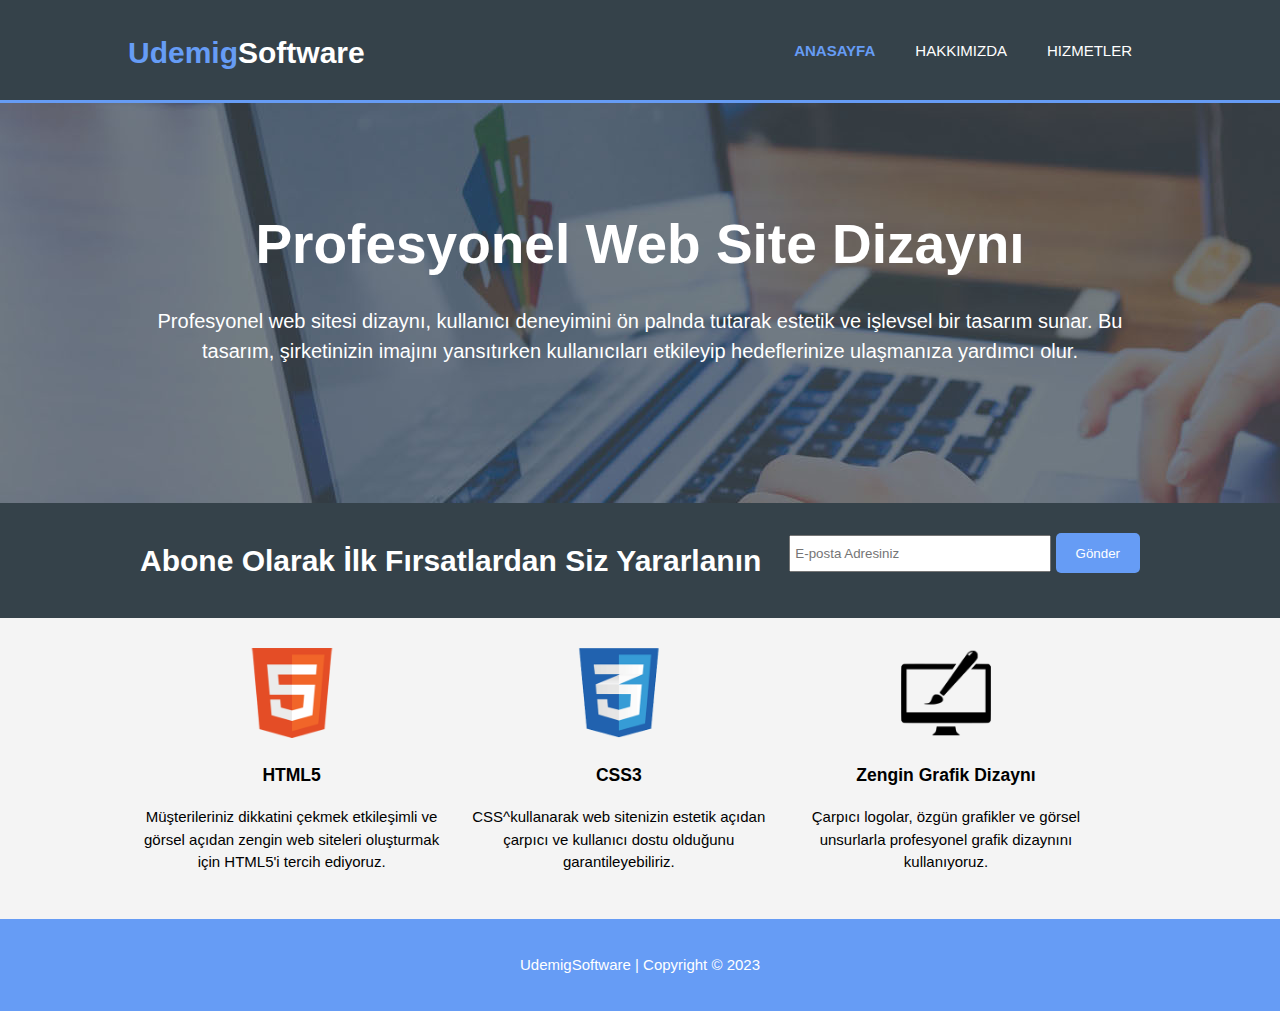
<file: index.html>
<!DOCTYPE html>
<html lang="en">
<head>
    <meta charset="UTF-8">
    <meta name="viewport" content="width=device-width, initial-scale=1.0">
    <title>Udemig Software</title>
    <link rel="shortcut icon" href="udemig.png" type="image/x-icon">
    <link rel="stylesheet" href="style.css">
</head>
<body>
    <!-- NAVBAR -->
    <header>
        <div class="container">
            <div id="branding">
                <h1><span class="highlight">Udemig</span>Software</h1>
            </div>
            <nav>
                <ul>
                    <li class="current"><a href="index.html">Anasayfa</a></li>
                    <li><a href="about.html">Hakkımızda</a></li>
                    <li><a href="services.html">Hizmetler</a></li>
                </ul>
            </nav>
        </div>
    </header>
    <!-- NAVBAR -->
    <!-- SECTİON -->

    <section id="showcase">
        <div class="container">
            <h1>Profesyonel Web Site Dizaynı</h1>
            <p>
                Profesyonel web sitesi dizaynı, kullanıcı deneyimini ön palnda tutarak estetik ve işlevsel bir tasarım sunar. 
                Bu tasarım, şirketinizin imajını yansıtırken kullanıcıları etkileyip hedeflerinize ulaşmanıza yardımcı olur.
            </p>
        </div>
    </section>
    <!-- SECTİON  END-->
    <!-- SECTİON2 START -->
    <section id="newsletter">
        <div class="container">
            <h1>Abone Olarak İlk Fırsatlardan Siz Yararlanın</h1>
            <form action="">
                <input type="email" placeholder="E-posta Adresiniz" required>
                <button type="submit" class="button1">Gönder</button>
            </form>
        </div>
    </section>
    <!-- SECTİON 2 END -->

    <!-- SECTİON 3 START -->
    <section id="boxes">
        <div class="container">
            <div class="box">
                <img src="html.png" alt="">
                <h3>HTML5</h3>
                <p>Müşterileriniz dikkatini çekmek etkileşimli ve 
                    görsel açıdan zengin web siteleri oluşturmak
                     için HTML5'i tercih ediyoruz.</p>
            </div>
            <div class="box">
                <img src="css.png" alt="">
                <h3>CSS3</h3>
                <p>CSS^kullanarak web sitenizin estetik açıdan çarpıcı
                     ve kullanıcı dostu olduğunu garantileyebiliriz.</p>
            </div>
            <div class="box">
                <img src="brush.png" alt="">
                <h3>Zengin Grafik Dizaynı</h3>
                <p>Çarpıcı logolar, özgün grafikler ve görsel unsurlarla 
                    profesyonel grafik dizaynını kullanıyoruz.</p>
            </div>
        </div>
    </section>
    <!-- SECTİON 3 END -->
    <!-- FOOTER START -->
    <footer>
        <p>
            UdemigSoftware | Copyright © 2023
        </p>
    </footer>
    <!-- FOOTER END -->

</body>
</html>
</file>
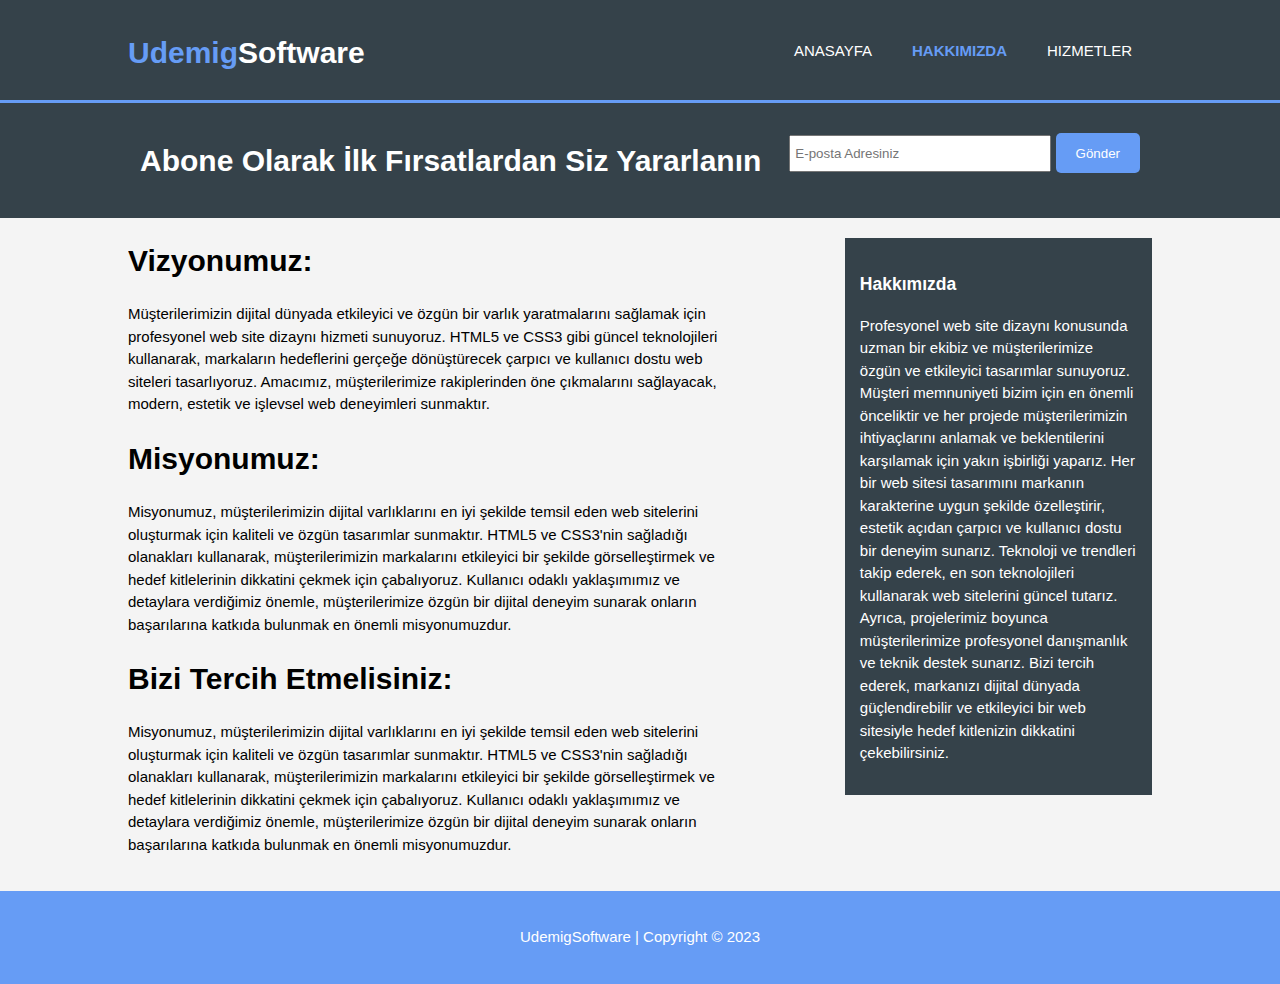
<file: about.html>
<!DOCTYPE html>
<html lang="en">
<head>
    <meta charset="UTF-8">
    <meta name="viewport" content="width=device-width, initial-scale=1.0">
    <title>HAKKIMIZDA</title>
    <link rel="shortcut icon" href="udemig.png" type="image/x-icon">
    <link rel="stylesheet" href="style.css">
</head>
<body>
    <!-- NAVBAR -->
    <header>
        <div class="container">
            <div id="branding">
                <h1><span class="highlight">Udemig</span>Software</h1>
            </div>
            <nav>
                <ul>
                    <li><a href="index.html">Anasayfa</a></li>
                    <li class="current"><a href="about.html">Hakkımızda</a></li>
                    <li><a href="services.html">Hizmetler</a></li>
                </ul>
            </nav>
        </div>
    </header>
    <!-- NAVBAR END -->
    <!-- SECTİON2 START -->
    <section id="newsletter">
        <div class="container">
            <h1>Abone Olarak İlk Fırsatlardan Siz Yararlanın</h1>
            <form action="">
                <input type="email" placeholder="E-posta Adresiniz" required>
                <button type="submit" class="button1">Gönder</button>
            </form>
        </div>
    </section>
    <!-- SECTİON 2 END -->
    <!-- SECTİON 3 START -->
    <section id="main">
        <div class="container">
                <article id="main-col">
                    <h1>Vizyonumuz:</h1>
                <p>Müşterilerimizin dijital dünyada etkileyici ve özgün bir 
                    varlık yaratmalarını sağlamak için profesyonel web site 
                    dizaynı hizmeti sunuyoruz. HTML5 ve CSS3 gibi güncel 
                    teknolojileri kullanarak, markaların hedeflerini gerçeğe 
                    dönüştürecek çarpıcı ve kullanıcı dostu web siteleri 
                    tasarlıyoruz. Amacımız, müşterilerimize rakiplerinden öne çıkmalarını 
                    sağlayacak, modern, estetik ve işlevsel web deneyimleri sunmaktır.</p>
                <h1>Misyonumuz:</h1>
                <p>Misyonumuz, müşterilerimizin dijital varlıklarını en iyi 
                    şekilde temsil eden web sitelerini oluşturmak için kaliteli 
                    ve özgün tasarımlar sunmaktır. HTML5 ve CSS3'nin sağladığı 
                    olanakları kullanarak, müşterilerimizin markalarını etkileyici 
                    bir şekilde görselleştirmek ve hedef kitlelerinin dikkatini 
                    çekmek için çabalıyoruz. Kullanıcı odaklı yaklaşımımız ve 
                    detaylara verdiğimiz önemle, müşterilerimize 
                    özgün bir dijital deneyim sunarak onların başarılarına katkıda bulunmak 
                    en önemli misyonumuzdur.</p>
                <h1>Bizi Tercih Etmelisiniz:</h1>
                <p>Misyonumuz, müşterilerimizin dijital 
                    varlıklarını en iyi şekilde temsil 
                    eden web sitelerini oluşturmak için 
                    kaliteli ve özgün tasarımlar sunmaktır. HTML5 ve CSS3'nin sağladığı 
                    olanakları kullanarak, müşterilerimizin markalarını etkileyici bir şekilde 
                    görselleştirmek ve hedef kitlelerinin dikkatini çekmek için çabalıyoruz. 
                    Kullanıcı odaklı yaklaşımımız ve detaylara verdiğimiz önemle, müşterilerimize özgün bir 
                    dijital deneyim sunarak onların başarılarına katkıda bulunmak en önemli misyonumuzdur.</p>
                </article>
                
                <aside id="sidebar">
                    <div class="dark">
                        <h3>Hakkımızda</h3>
                        <p>Profesyonel web site dizaynı konusunda uzman bir ekibiz ve 
                            müşterilerimize özgün ve etkileyici tasarımlar sunuyoruz. 
                            Müşteri memnuniyeti bizim için en önemli önceliktir ve her 
                            projede müşterilerimizin ihtiyaçlarını anlamak ve beklentilerini 
                            karşılamak için yakın işbirliği yaparız. Her bir web sitesi tasarımını 
                            markanın karakterine uygun şekilde özelleştirir, estetik açıdan 
                            çarpıcı ve kullanıcı dostu bir deneyim sunarız. Teknoloji ve
                             trendleri takip ederek, en son teknolojileri kullanarak web 
                             sitelerini güncel tutarız. Ayrıca, projelerimiz boyunca 
                             müşterilerimize profesyonel danışmanlık ve teknik destek sunarız. 
                             Bizi tercih ederek, markanızı dijital dünyada 
                            güçlendirebilir ve etkileyici bir web sitesiyle 
                            hedef kitlenizin dikkatini çekebilirsiniz.</p>
                    </div>

                </aside>
            
        </div>
    </section>
    <!-- SECTİON 3 END -->
    <!-- FOOTER START -->
    <footer>
        <p>
            UdemigSoftware | Copyright © 2023
        </p>
    </footer>
    <!-- FOOTER END -->
</body>
</html>
</file>
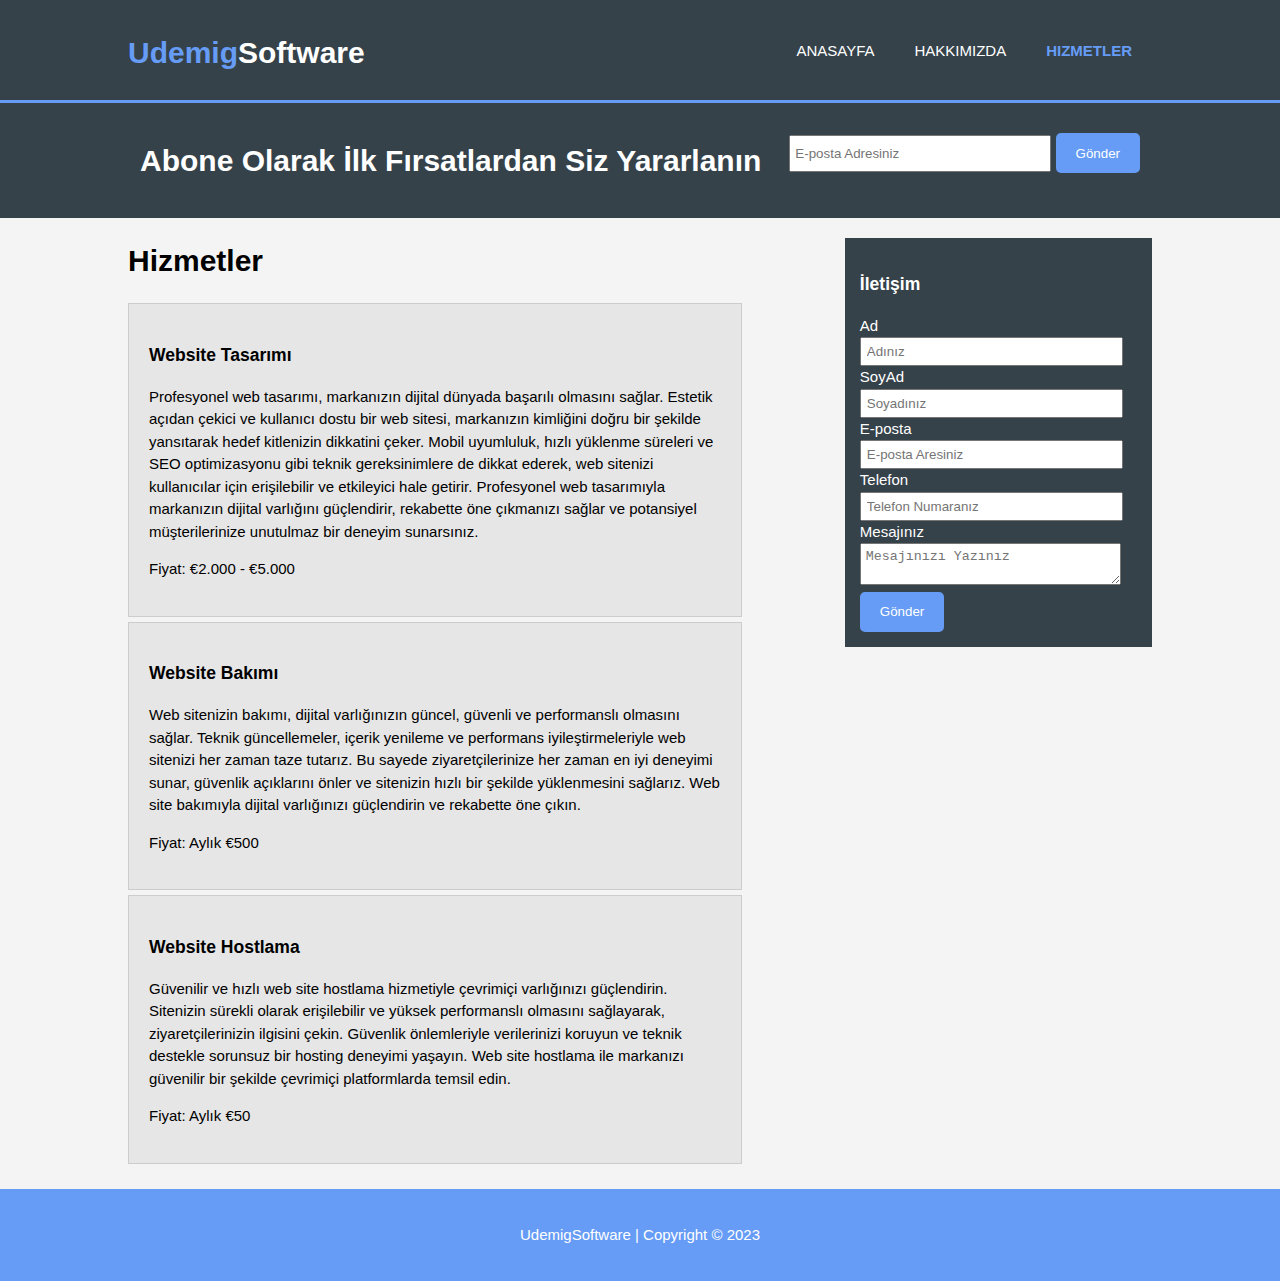
<file: services.html>
<!DOCTYPE html>
<html lang="en">
<head>
    <meta charset="UTF-8">
    <meta name="viewport" content="width=device-width, initial-scale=1.0">
    <title>Hizmetler</title>
    <link rel="shortcut icon" href="udemig.png" type="image/x-icon">
    <link rel="stylesheet" href="style.css">
</head>
<body>
    <!-- NAVBAR -->
    <header>
        <div class="container">
            <div id="branding">
                <h1><span class="highlight">Udemig</span>Software</h1>
            </div>
            <nav>
                <ul>
                    <li><a href="index.html">Anasayfa</a></li>
                    <li><a href="about.html">Hakkımızda</a></li>
                    <li class="current"><a href="services.html">Hizmetler</a></li>
                </ul>
            </nav>
        </div>
    </header>
    <!-- NAVBAR -->
        <!-- SECTİON2 START -->
        <section id="newsletter">
            <div class="container">
                <h1>Abone Olarak İlk Fırsatlardan Siz Yararlanın</h1>
                <form action="">
                    <input type="email" placeholder="E-posta Adresiniz" required>
                    <button type="submit" class="button1">Gönder</button>
                </form>
            </div>
        </section>
        <!-- SECTİON 2 END -->
        <!-- SECTİON 3 START -->
        <section id="main">
            <div class="container">
                <article id="main-col">
                    <h1>Hizmetler</h1>
                    <ul id="services">
                        <li>
                            <h3>Website Tasarımı</h3>
                            <p>Profesyonel web tasarımı, markanızın dijital 
                                dünyada başarılı olmasını sağlar. Estetik 
                                açıdan çekici ve kullanıcı dostu bir web sitesi, 
                                markanızın kimliğini doğru bir şekilde yansıtarak 
                                hedef kitlenizin dikkatini çeker. Mobil uyumluluk, 
                                hızlı yüklenme süreleri ve SEO optimizasyonu gibi 
                                teknik gereksinimlere de dikkat ederek, web sitenizi 
                                kullanıcılar için erişilebilir ve etkileyici hale getirir. 
                                Profesyonel web tasarımıyla markanızın dijital varlığını 
                                güçlendirir, rekabette öne çıkmanızı sağlar ve potansiyel 
                                müşterilerinize unutulmaz bir deneyim sunarsınız.
                            </p>
                            <p>
                                Fiyat: €2.000 - €5.000
                            </p>
                        </li>
                        <li>
                            <h3>Website Bakımı</h3>
                            <p>Web sitenizin bakımı, dijital varlığınızın güncel, 
                                güvenli ve performanslı olmasını sağlar. Teknik güncellemeler, içerik 
                                yenileme ve performans iyileştirmeleriyle web sitenizi her zaman taze 
                                tutarız. Bu sayede ziyaretçilerinize her zaman en iyi deneyimi sunar, 
                                güvenlik açıklarını önler ve sitenizin hızlı bir şekilde yüklenmesini sağlarız. 
                                Web site bakımıyla dijital varlığınızı güçlendirin ve rekabette öne çıkın.
                            </p>
                            <p>
                                Fiyat: Aylık €500
                            </p>
                        </li>
                        <li>
                            <h3>Website Hostlama</h3>
                            <p>Güvenilir ve hızlı web site hostlama hizmetiyle çevrimiçi 
                                varlığınızı güçlendirin. Sitenizin sürekli olarak erişilebilir 
                                ve yüksek performanslı olmasını sağlayarak, ziyaretçilerinizin 
                                ilgisini çekin. Güvenlik önlemleriyle verilerinizi koruyun ve 
                                teknik destekle sorunsuz bir hosting deneyimi yaşayın. 
                                Web site hostlama ile markanızı güvenilir bir şekilde çevrimiçi platformlarda temsil edin.
                            </p>
                            <p>
                                Fiyat: Aylık €50
                            </p>
                        </li>
                    </ul>
                </article>

                <aside id="sidebar">
                    <div class="dark">
                        <h3>İletişim</h3>
                        <form action="" class="quote">
                            <div>
                                <label for="">Ad</label><br>
                                <input type="text" placeholder="Adınız" required>
                            </div>                           
                            <div>
                                <label for="">SoyAd</label><br>
                                <input type="text" placeholder="Soyadınız" required>
                            </div> 
                            <div>
                                <label for="">E-posta</label><br>
                                <input type="email" placeholder="E-posta Aresiniz" required>
                            </div>
                            <div>
                                <label for="">Telefon</label><br>
                                <input type="number" placeholder="Telefon Numaranız" required>
                            </div>
                            <div>
                                <label for="">Mesajınız</label><br>
                                <textarea placeholder="Mesajınızı Yazınız" required></textarea>  
                            </div>
                            <button type="submit" class="button1">Gönder</button>
                        </form>
                    </div>

                </aside>
            </div>
        </section>
        <!-- SECTİON 3 END -->
        <!-- FOOTER START -->
    <footer>
        <p>
            UdemigSoftware | Copyright © 2023
        </p>
    </footer>
    <!-- FOOTER END -->

    
</body>
</html>
</file>
<file: style.css>
:root{
    --maincolor: #669cf5;
    --backgroundcolor: #35424a;
    }

body{
    font-size: 15px;
    font-family: Arial, Helvetica, sans-serif;
    line-height: 1.5;
    padding: 0;
    margin: 0;
    background-color: #f4f4f4;
}
/* NAVBAR */
.container{
    width: 80%;
    margin: auto;
    overflow: hidden;
}
ul{
    margin: 0;
    padding: 0;  
}
header{
    background-color: var(--backgroundcolor);
    color: #fff;
    min-height: 70px;
    padding-top: 30px;
    border-bottom: var(--maincolor) 3px solid;
}
header a{
    color: #fff;
    text-decoration: none;
    text-transform: uppercase;
}
header ul{
    list-style-type: none;
}
header li{
    float: left;
    display: inline;
    padding: 0 20px;
}
header #branding{
    float: left;
}
header #branding h1{
    margin: 0;
}
header nav{
    float: right;
    margin-top: 10px;
}
header .highlight , header .current a{
    color: var(--maincolor);
    font-weight: bold;
}
/* NAVBAR */
/* SECTİON */
#showcase{
    background: url(showcase.jpg) no-repeat 0 -400px;
    min-height: 400px;
    text-align: center;
    color: #fff;
}

#showcase h1{
    font-size: 55px;
    margin-top: 100px;
    margin-bottom: 10px;
}

#showcase p{
    font-size: 20px; 
}
/* SECTİON END */

/* SECTİON 2 START */
#newsletter{
    background-color: var(--backgroundcolor);
    color: #fff;
    padding: 15px;
}
#newsletter h1{
    float: left;
}
#newsletter form{
    float: right;
    margin-top: 15px;
}
#newsletter input{
    height: 25px;
    width: 250px;
    padding: 4px;
}
.button1{
    height: 40px;
    background-color: var(--maincolor);
    border: 0;
    border-radius: 5px;   
    color: #fff;
    padding: 0 20px;    
}
/* SECTİON 2 END */
/* SECTİON 3 START */
#boxes{
    margin-top: 20px;
}
#boxes .box{
    float: left;
    width: 30%;
    padding: 10px;
    text-align: center;
}
#boxes .box img{
    width: 90px;
}
/* SECTİON 3 END */
/* FOOTER START */
footer{
    background-color: var(--maincolor);
    padding: 20px;
    margin-top: 20px;
    color: #fff;
    text-align: center;
}
/* FOOTER END */
/* about.html */
.dark{
    background-color: var(--backgroundcolor);
    padding: 15px;
    color: #fff;
    margin-top: 10px;
    margin-bottom: 10px;
    /* margin: 10px 0; bu şekilde de yazılabilir*/
}
aside#sidebar{
    float: right;
    width: 30%;
    margin-top: 10px;
}
article#main-col{
    float: left;
    width: 60%;
}
/* about END */

/* services.html START */
aside#sidebar .quote input , aside#sidebar .quote textarea{
    width: 90%;
    padding: 5px;
}
ul#services li{
    background-color: #e6e6e6;
    border: solid #ccc 1px;
    list-style: none;
    padding: 20px;
    margin-bottom: 5px;
}
/* services.html END */

/* responsive yapmak */
@media(max-width: 768px){
    header #branding,
    header nav,
    header nav li,
    #newsletter h1,
    #newsletter form,
    #boxes .box,
    article#main-col,
    aside#sidebar{
        text-align: center;
        width: 100%;
        float: none;
    }
}
</file>
